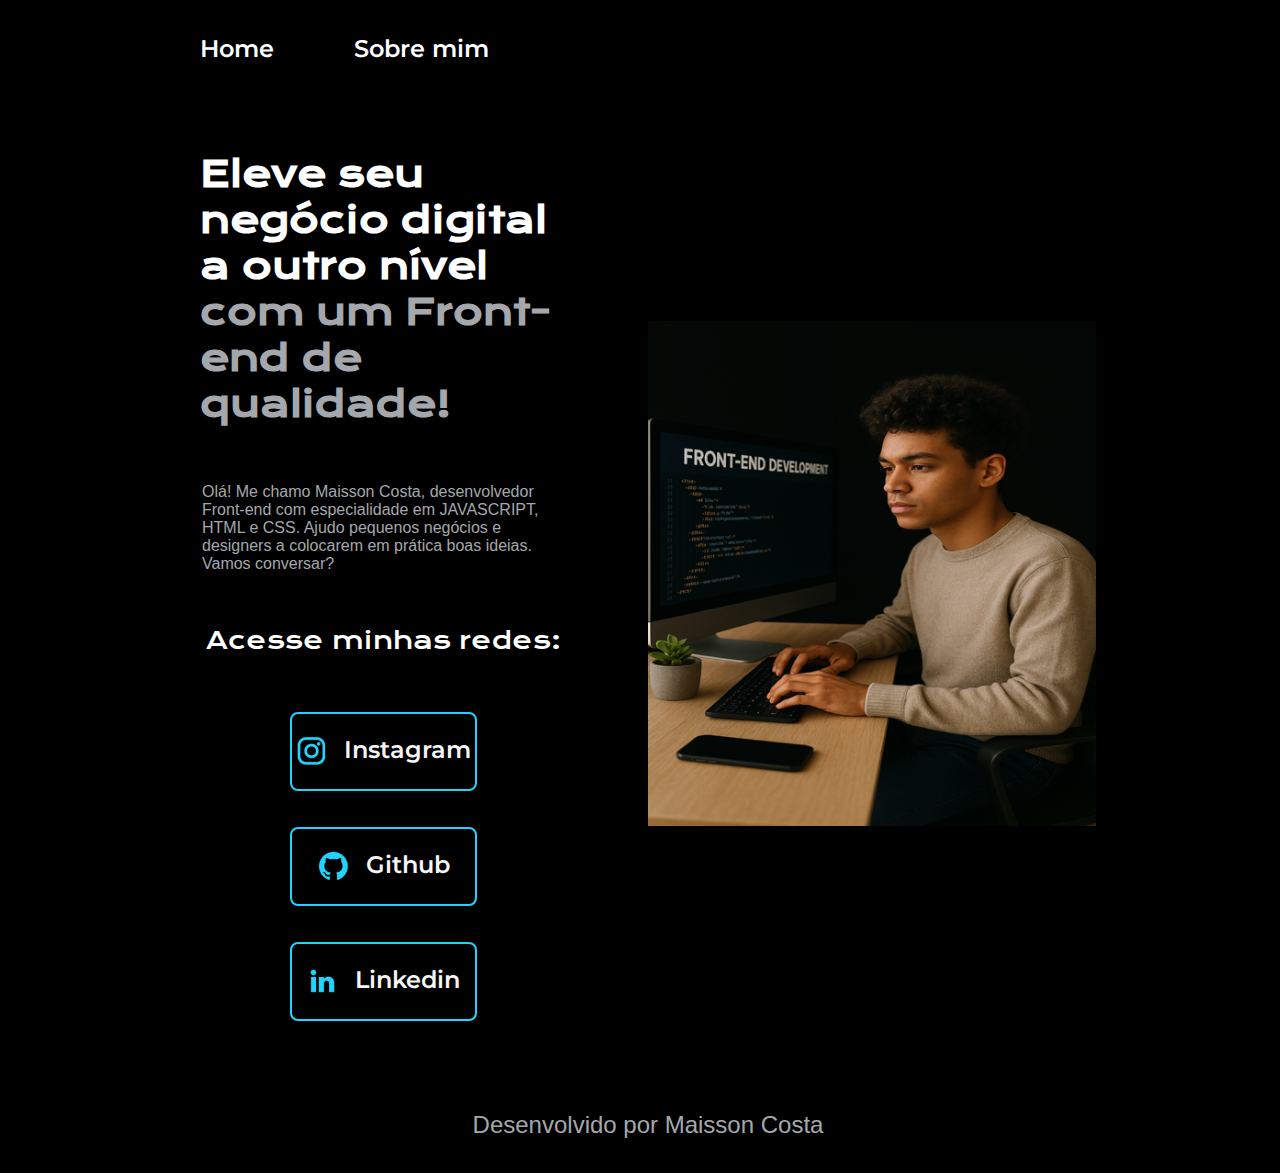
<file: index.html>
<!DOCTYPE html>
<html lang="pt-br">

<head>
    <meta charset="UTF-8">
    <meta http-equiv="X-UA-Compatible" content="IE=edge">
    <meta name="viewport" content="width=device-width, initial-scale=1.0">
    <link rel="stylesheet" href="./styles.css/style.css">
    <title>Portfólio</title>
</head>

<body>
    <header class="cabecalho">
        <nav class="cabecalho__menu">
            <a class="cabecalho__menu__link" href="index.html">Home</a>
            <a class="cabecalho__menu__link" href="about.html">Sobre mim</a>
        </nav>
    </header>
    <main class="apresentacao">
        <section class="apresentacao__conteudo">
            <h1 class="apresentacao__conteudo__titulo">Eleve seu negócio digital a outro nível
                <span>com um Front-end de qualidade!</span></strong>
            </h1>
            <p class="parafrafo">Olá! Me chamo Maisson Costa, desenvolvedor Front-end com especialidade em JAVASCRIPT, HTML e CSS. Ajudo
                pequenos
                negócios e designers a colocarem em prática boas ideias. Vamos conversar?</p>
            <div class="apresentacao__linksbotao">
                <h2 class="apresentacao__link__subtitulo">Acesse minhas redes:</h2>

                <a class="apresentacao__links__link" href="https://www.instagram.com/maissonc_">
                    <img src="Assets-aula2-curso3-html-e-css-main/assets/instagram.png" alt="imagem-instagram">
                    Instagram
                </a>

                <a class="apresentacao__links__link" href="https://github.com/DevMaissonCosta">
                    <img src="Assets-aula2-curso3-html-e-css-main/assets/github.png " alt="imagem-instagram">
                    Github
                </a>

                <a class="apresentacao__links__link" href="https://www.linkedin.com/in/maisson-costa">
                    <img src="Assets-aula2-curso3-html-e-css-main/assets/linkedin.png " alt="imagem-linkdein">
                    Linkedin
                </a>
            </div>
        </section>
        <img class="apresentacao_imagem" src="resized_image_488x550.png" alt="imagem logo">
    </main>

    <footer class="rodape">
        <p>Desenvolvido por Maisson Costa</p>
    </footer>
</body>

</html>
</file>
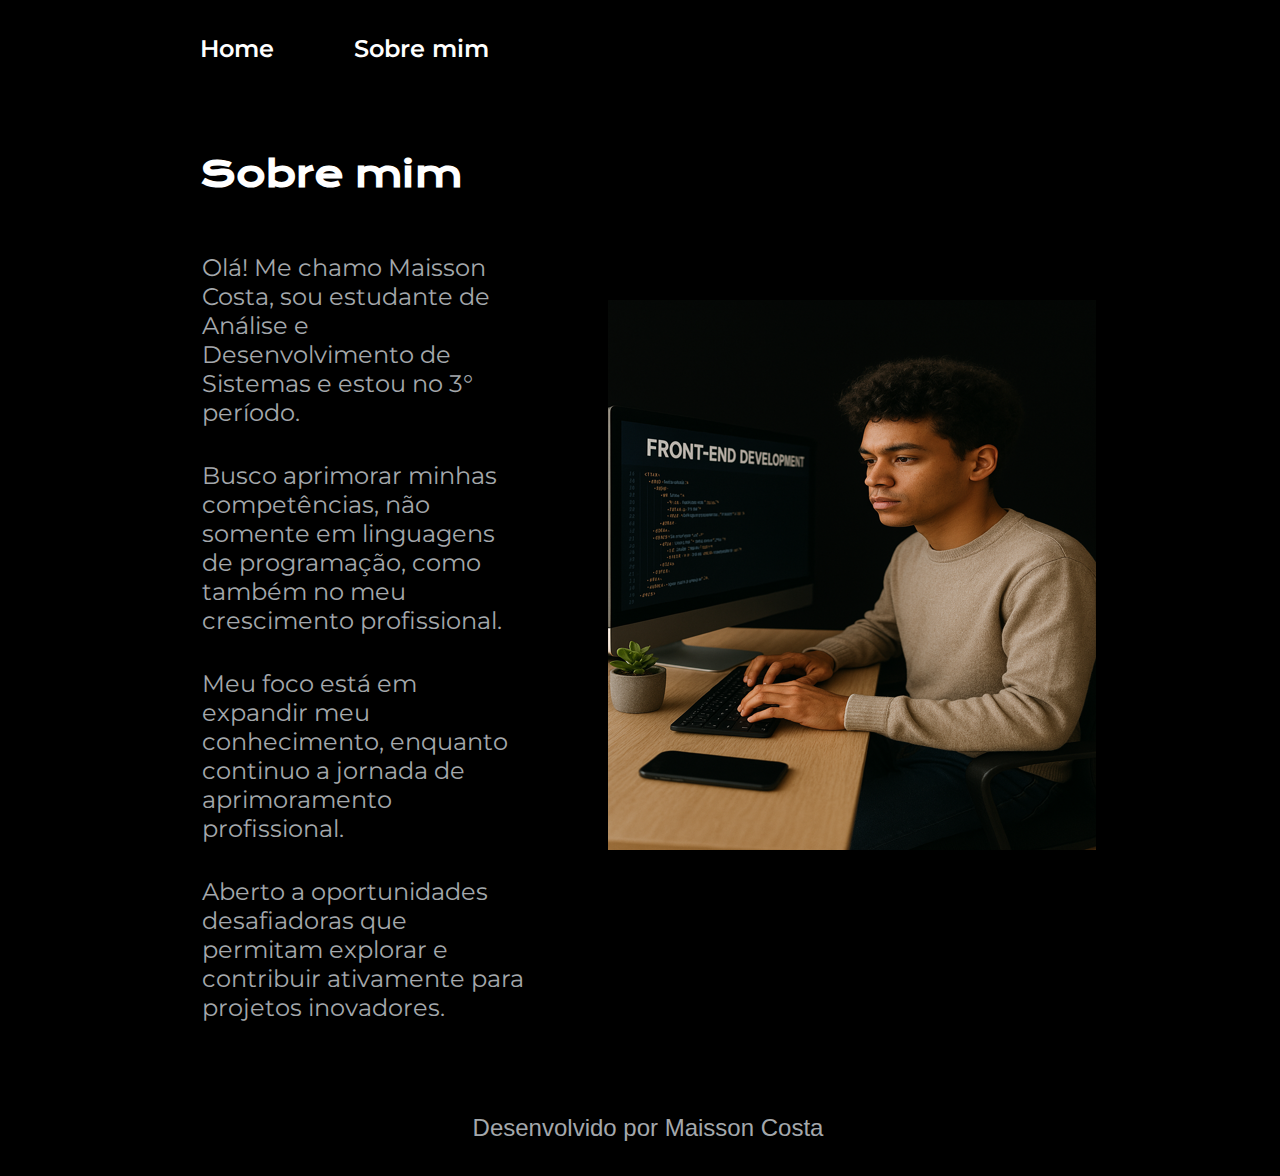
<file: about.html>
<!DOCTYPE html>
<html lang="pt-br">

<head>
  <meta charset="UTF-8">
  <meta name="viewport" content="width=device-width, initial-scale=1.0">
  <link rel="stylesheet" href="styles.css/style.css">
  <title>Portfólio</title>
</head>

<body>
  <header class="cabecalho">
    <nav class="cabecalho__menu">
      <a class="cabecalho__menu__link" href="index.html">Home</a>
      <a class="cabecalho__menu__link" href="about.html">Sobre mim</a>
    </nav>
  </header>
  <main class="apresentacao">
    <section class="apresentacao__conteudo">
      <h1 class="apresentacao__conteudo__titulo">Sobre mim</h1>
      <p class="paragrafo">
        Olá! Me chamo Maisson Costa, sou estudante de Análise e Desenvolvimento de Sistemas e estou no 3° período. </p>
        <p class="paragrafo"> Busco aprimorar minhas competências, não somente em linguagens de programação, como também no meu crescimento profissional.</p>

        <p class="paragrafo">Meu foco está em expandir meu conhecimento, enquanto continuo a jornada de aprimoramento profissional.
        </p>

        <p class="paragrafo">Aberto a oportunidades desafiadoras que permitam explorar e contribuir ativamente para projetos
        inovadores.
      </p>
    </section>
<img  src="resized_image_488x550.png" alt="imagemchat">

  </main>

  <footer class="rodape">
    <p>Desenvolvido por Maisson Costa</p>
  </footer>
</body>

</html>
</file>
<file: styles.css/style.css>
@import url('https://fonts.googleapis.com/css2?family=Krona+One&family=Montserrat&display=swap');

:root {
    --cor-primaria: black;
    --cor-secundaria: white;
    --cor-tercearia: #a4a8ac;

    --font-primaria: "Montserrat", sans-serif;
    --font-secundaria: "Krona One", sans-serif;
}



body {
    box-sizing: border-box;
    background-color: var(--cor-primaria);
    width: 100%;

}

h1 {
    color: white;
}

h2 {
    color: white;
}

p {
    color: #a4a8ac;
    border: 5px;
    margin: 2px;
    font-family: Arial, Helvetica, sans-serif;
}


span {
    color: #a4a8ac;
}

.cabecalho {
    padding: 2% 0% 0% 15%;
}

.cabecalho__menu {
    display: flex;
    gap: 80px;

}

.cabecalho__menu__link {
    font-family: "Montserrat", sans-serif;
    font-size: 1.5rem;
    font-weight: 600;
    color: white;
    text-decoration: none;

}

.apresentacao {
    display: flex;
    justify-content: space-between;
    align-items: center;
    padding: 5% 15%;
    gap: 82px;


}

.apresentacao__conteudo {
    width: 50%;
    display: flex;
    flex-direction: column;
    gap: 30px;
}

.apresentacao__conteudo__titulo {
    font-size: 2.25rem;
    font-family: var(--font-secundaria)
}

.texto-destaque {
    color: #BFBFBF;
}

.paragrafo {
    font-size: 1.5rem;
    font-family: "Montserrat", sans-serif;
}

.apresentacao__linksbotao {
    display: flex;
    justify-content: space-between;
    flex-direction: column;
    align-items: center;
    gap: 36px;
}

.apresentacao__link__subtitulo {
    font-family: "Krona One", sans-serif;
    font-weight: 400;
    font-size: 1.5rem;
}

.apresentacao__links__link {
    display: flex;
    justify-content: center;
    gap: 16px;
    color: #f6f6f6;
    width: 50%;
    border: 2px solid #22D4FD;
    font-weight: 600;
    text-align: center;
    border-radius: 8px;
    font-size: 1.5rem;
    padding: 21.5px 0;
    text-decoration: none;
    font-family: "Montserrat";
}

.apresentacao__links__link:hover {
    background-color: #272727
}

.apresentacao_imagem {
    width: 50%;
    

}

.rodape {
    padding: 24px;
    color: var(--cor-primaria);
    background-color: var(--cor-primaria);
    text-align: center;
    font-family: var(--font-secundaria);
    font-size: 1.5rem;
    font-weight: 400;
}

@media (max-width:1200px) {
    .cabecalho {
        padding: 10px;
    }

    .cabecalho__menu {
        justify-content: center;
    }

    .apresentacao {
        flex-direction: column-reverse;
        padding: 5%;
    }

    .apresentacao__conteudo {
    width: auto;}
}
</file>
